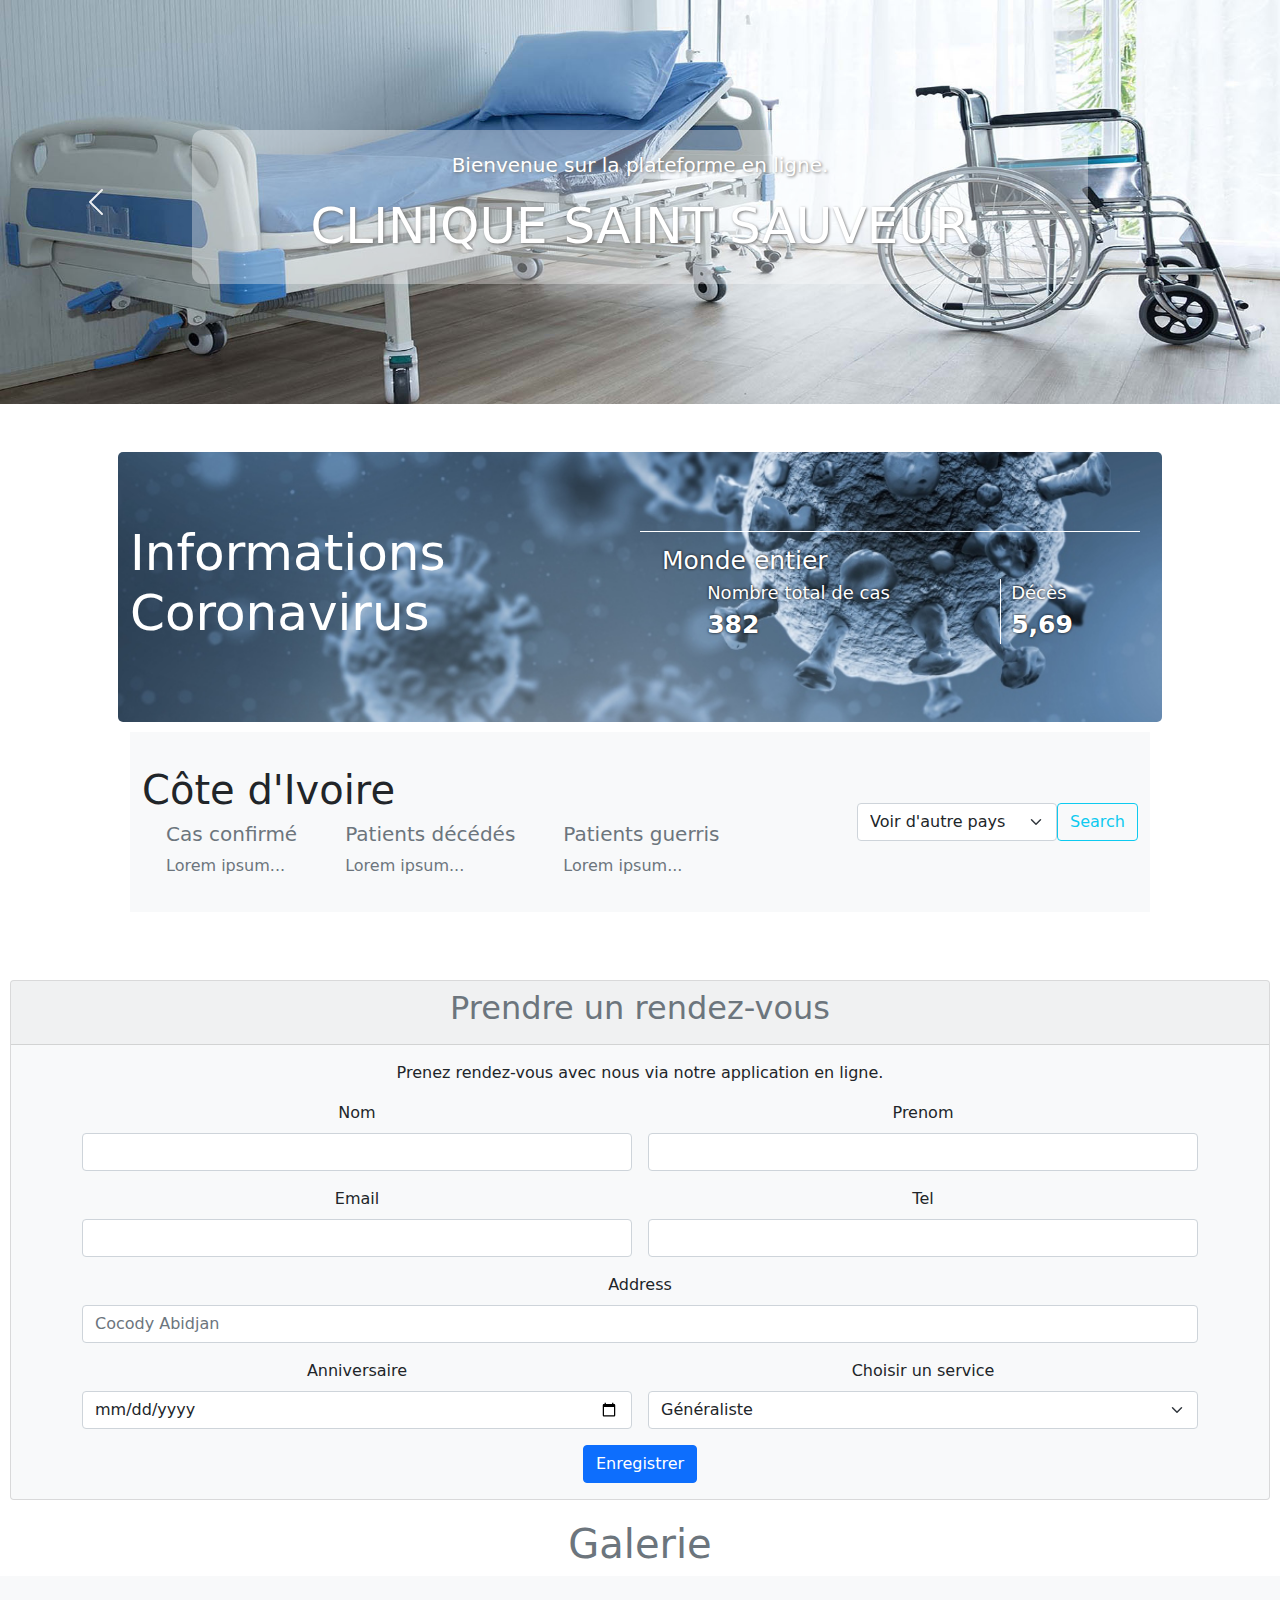
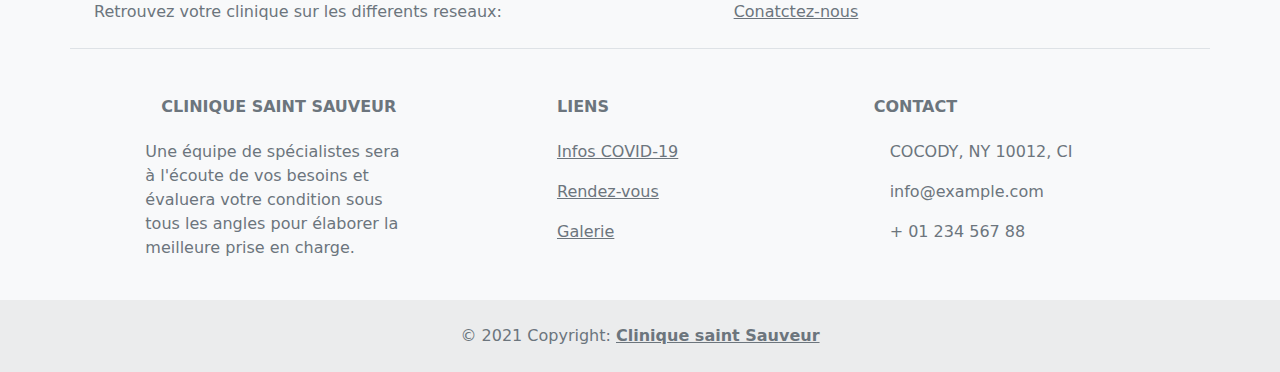
<file: index.html>
<!DOCTYPE html>
<html lang="en">
<head>
    <meta charset="UTF-8">
    <meta http-equiv="X-UA-Compatible" content="IE=edge">
    <meta name="viewport" content="width=device-width, initial-scale=1.0">
    <!-- <link rel="stylesheet" href="./MDB5-STANDARD-UI-KIT-Free-3.10.2/img/mdb-favicon.ico"> -->
    <!-- <link rel="stylesheet" href="./MDB5-STANDARD-UI-KIT-Free-3.10.2/css/mdb.min.css"> -->
    <link rel="stylesheet" href="./slick-1.8.1/slick/slick.css">
    <link rel="stylesheet" href="./bootstrap-5.1.3-dist/css/bootstrap.min.css">
    <link rel="stylesheet" href="https://use.fontawesome.com/releases/v5.15.4/css/all.css" integrity="sha384-DyZ88mC6Up2uqS4h/KRgHuoeGwBcD4Ng9SiP4dIRy0EXTlnuz47vAwmeGwVChigm" crossorigin="anonymous">
    <link rel="stylesheet" href="./css/style.css">
    <title>Clinique Sauveur</title>
</head>

<body>

    <!-- Barre de navigation -->
    <nav class="navbar navbar1 navbar-expand-md sticky-top navbar-light bg-light">
      <div class="container">
        <a class="navbar-brand" href="./index.html">
          <img src="./images/kisspng-mhc-asia-group-pte-ltd-clinic-medicine-health-logo-mhc-asia-group-singapore39s-largest-medical-5bb037eaf26695.9003641515382753069929.png" alt="" width="80" height="80" class="d-inline-block align-text-bottom">
        </a>
        <button class="navbar-toggler" type="button" data-bs-toggle="collapse" data-bs-target="#navbarNavDropdown" aria-controls="navbarNavDropdown" aria-expanded="false" aria-label="Toggle navigation">
          <span class="navbar-toggler-icon"></span>
        </button>
        <div class="collapse navbar-collapse" id="navbarNavDropdown">
          <ul class="navbar-nav me-lg-1">
            <li class="nav-item">
              <a class="nav-link active" aria-current="page" href="./index.html">Accueil</a>
            </li>
            <li class="nav-item">
              <a class="nav-link" aria-current="page" href="#infosCovid">Infos covid-19</a>
            </li>
            <li class="nav-item">
              <a class="nav-link" href="#rendezVous">Prendre rendez-vous</a>
            </li>
            <li class="nav-item">
              <a class="nav-link" href="#galerie">Galerie</a>
            </li>
            <li class="nav-item">
              <a class="nav-link" href="./html/connexion.html">Connexion</a>
            </li>
          </ul>
        </div>
      </div>
    </nav>
  </div>
  
  
  <div class="">
    <!-- Carousel Image de banièrre -->
    <div id="carouselExampleFade" class="carousel slide carousel-fade" data-bs-ride="carousel">
      <div class="carousel-inner">
        <div class="carousel-item active">
          <img src="./images/Materiel-medical-1.jpg" class="img-fluid w-100" alt="...">
          <div class="carousel-caption d-none d-md-block">
            <p>Bienvenue sur la plateforme en ligne.</p>
            <h1>CLINIQUE SAINT SAUVEUR</h1>
            
          </div>
        </div>
        <div class="carousel-item table-responsive">
          <img src="./images/virtual-health-article-hero-banner-d.jpg" class="img-fluid w-100" alt="...">
          <div class="carousel-caption d-none d-md-block">
            
            <p>Bienvenue sur la plateforme en ligne.</p>
            <h1>PRENDRE UN RENDEZ-VOUS</h1>
            <a href="#rendezVous" class="btn btn-primary">Prendre rendez-vous</a>
            
          </div>
        </div>
        <div class="carousel-item table-responsive">
          <img src="./images/clinique_physio_1920.jpg" class="img-fluid w-100" alt="...">
          <div class="carousel-caption d-none d-md-block">
            <p>Bienvenue sur la plateforme en ligne.</p>
            <h1>CONSULTEZ LES INFORMATIONS COVID-19</h1>
            <a href="#infosCovid" class="btn btn-primary">Consultez</a>
          </div>
        </div>
      </div>
      <button class="carousel-control-prev" type="button" data-bs-target="#carouselExampleFade" data-bs-slide="prev">
        <span class="carousel-control-prev-icon" aria-hidden="true"></span>
        <span class="visually-hidden">Previous</span>
      </button>
      <button class="carousel-control-next" type="button" data-bs-target="#carouselExampleFade" data-bs-slide="next">
        <span class="carousel-control-next-icon" aria-hidden="true"></span>
        <span class="visually-hidden">Next</span>
      </button>
    </div>
  </div>
      



  <!-- Infos COVID-19 -->
  <div id="infosCovid">
    <div class="container">
      <div class="p-5 rounded infos">
        <div class="infoCovid row">
          <div class="col-12 col-md-6">
            <h1>Informations Coronavirus</h1>
          </div>
          <div class="col-12 col-md-6 contentGlobal" style="width: 500px;">
            <div>
              <span><i class="fas fa-globe"></i></span><span class="mondeEntier">Monde entier</span>
            </div>
            <div class="d-flex justify-content-around">
              <div class="d-flex flex-column">
                <span class="NmbreTotalCas">Nombre total de cas</span>
                <span id="NmbreTotalCas">382</span>
              </div>
              <div class="d-flex flex-column justify-content-between divDeces">
                <span class="NmbreTotalDeces">Décès</span>
                <span id="NmbreTotalDeces">5,69</span>
              </div>
            </div>
          </div>
        </div>

        <nav class="navbar navbar-light bg-light " style="height: 180px;">
          <div class="container-fluid d-flex justify-content-between">
            <div>
              <h1 id="nameCountry">Côte d'Ivoire</h1>
              <div class="d-flex">
                <div>
                  <h5 class="text-muted mx-4">Cas confirmé</h5>
                  <span class="text-muted mx-4 nombreCasConfirm">Lorem ipsum...</span>
                </div>
                <div>
                  <h5 class="text-muted mx-4">Patients décédés</h5>
                  <span class="text-muted mx-4 nombrePatientDece">Lorem ipsum...</span>
                </div>
                <div>
                  <h5 class="text-muted mx-4">Patients guerris</h5>
                  <span class="text-muted mx-4 nombrePatientGuerrir">Lorem ipsum...</span>
                </div>
              </div>
            </div>
            

            <form class="d-flex" id="searchCovid">
              <select class="form-select" aria-label="Default select example" id="inputSearchCovid" style="width: 200px;">
                <option selected disabled>Voir d'autre pays</option>
              </select>
              <button class="btn btn-outline-info" type="submit">Search</button>
            </form>
          </div>
          
        </nav>

        <div class="row d-flex justify-content-center afficheCas">
          
        </div>
      </div>
    </div>
  </div>
  

    <!-- Prendre rendez-vous -->
    <div class="card text-center bg-light" id="rendezVous">
      <div class="card-header">
        <h2 class="text-muted">Prendre un rendez-vous</h2>
      </div>
      <div class="card-body">
        <p class="card-text" id="textRdv">Prenez rendez-vous avec nous via notre application en ligne.</p>

        <div class="container ">
          <form class="row g-3" id="formulaireDeRdv">
            <div class="col-md-6">
              <label for="nom" class="form-label">Nom</label>
              <input type="text" class="form-control" id="nom" aria-label="First name" required>
            </div>
            <div class="col-md-6">
              <label for="prenom" class="form-label">Prenom</label>
              <input type="text" class="form-control" aria-label="Last name" id="prenom" required>
            </div>
            <div class="col-md-6">
              <label for="mail" class="form-label">Email</label>
              <input type="email" class="form-control" id="mail" required>
            </div>
            <div class="col-md-6">
              <label for="number" class="form-label">Tel</label>
              <input type="number" class="form-control" id="number" required>
            </div>
            <div class="col-12">
              <label for="address" class="form-label">Address</label>
              <input type="text" class="form-control" id="address" placeholder="Cocody Abidjan" required>
            </div>
            <div class="col-md-6">
              <label for="anniv" class="form-label">Anniversaire</label>
              <input type="date" class="form-control" id="anniv" required>
            </div>
            <div class="col-md-6">
              <label for="service" class="form-label">Choisir un service</label>
              <select id="service" class="form-select">
                <option value="generaliste" selected>Généraliste</option>
                <option value="ophtamologie">Ophtamologie</option>
                <option value="dermatologie">Dermatologie</option>
                <option value="chirugie">Chirugie</option>
              </select>
            </div>
            <div class="col-12">
              <button type="submit" class="btn btn-primary text-white">Enregistrer</button>
            </div>
          </form>
        </div>


      </div>
    </div>

    
    

    <!-- Galerie -->
    
  
    <div id="galerie">
      <h1 class="text-muted text-center">Galerie</h1>
      <div class="container contentGalerie">
        <div class="galerie galeries">
          
        </div>
      </div>
    </div>
    

<!-- Footer -->
<footer class="text-center text-lg-start bg-light text-muted">
  <!-- Section: Social media -->
  <section
    class="container d-flex justify-content-center justify-content-lg-between p-4 border-bottom"
  >
    <!-- Left -->
    <div class="me-5 d-none d-lg-block">
      <span>Retrouvez votre clinique sur les differents reseaux:</span>
    </div>
    <!-- Left -->

    <div>
      <a type="" class="text-muted contact" data-bs-toggle="modal" data-bs-target="#exampleModal" data-bs-whatever="@getbootstrap">Conatctez-nous</a>

      <div class="modal fade" id="exampleModal" tabindex="-1" aria-labelledby="exampleModalLabel" aria-hidden="true">
      <div class="modal-dialog">
        <div class="modal-content">
          <div class="modal-header">
            <h5 class="modal-title" id="exampleModalLabel">New message</h5>
            <button type="button" class="btn-close" data-bs-dismiss="modal" aria-label="Close"></button>
          </div>
          <div class="modal-body">
            <form>
              <div class="mb-3">
                <label for="sendMail" class="col-form-label">E-mail:</label>
                <input type="email" class="form-control" id="sendMail" placeholder="pen@gmail.com">
              </div>
              <div class="mb-3">
                <label for="sendMessage" class="col-form-label">Message:</label>
                <textarea class="form-control" id="sendMessage"></textarea>
              </div>
            </form>
          </div>
          <div class="modal-footer">
            <button type="button" class="btn btn-secondary" data-bs-dismiss="modal">Close</button>
            <button type="button" class="btn btn-primary" id="sendContact">Send message</button>
          </div>
        </div>
      </div>
      </div>
    </div>


    <!-- Right -->
    <div>
      <a href="" class="me-4 text-reset">
        <i class="fab fa-facebook-f"></i>
      </a>
      <a href="" class="me-4 text-reset">
        <i class="fab fa-twitter"></i>
      </a>
      <a href="" class="me-4 text-reset">
        <i class="fab fa-google"></i>
      </a>
      <a href="" class="me-4 text-reset">
        <i class="fab fa-instagram"></i>
      </a>
      <a href="" class="me-4 text-reset">
        <i class="fab fa-linkedin"></i>
      </a>
      <a href="" class="me-4 text-reset">
        <i class="fab fa-github"></i>
      </a>
    </div>
    <!-- Right -->
  </section>
  <!-- Section: Social media -->

  <!-- Section: Links  -->
  <section class="">
    <div class="container text-center text-md-start mt-5">
      <!-- Grid row -->
      <div class="row mt-3">
        <!-- Grid column -->
        <div class="col-md-3 col-lg-4 col-xl-3 mx-auto mb-4">
          <!-- Content -->
          <h6 class="text-uppercase fw-bold mb-4">
            <i class="fas fa-gem me-3"></i>Clinique saint Sauveur
          </h6>
          <p>
            Une équipe de spécialistes sera à l'écoute de vos besoins et évaluera votre condition sous tous les angles pour élaborer la meilleure prise en charge.
          </p>
        </div>
        <!-- Grid column -->

        <!-- Grid column -->
        <div class="col-md-3 col-lg-2 col-xl-2 mx-auto mb-4">
          <!-- Links -->
          <h6 class="text-uppercase fw-bold mb-4">
            Liens
          </h6>
          <p>
            <a href="#!" class="text-reset">Infos COVID-19</a>
          </p>
          <p>
            <a href="#!" class="text-reset">Rendez-vous</a>
          </p>
          <p>
            <a href="#!" class="text-reset">Galerie</a>
          </p>
        </div>
        <!-- Grid column -->

        <!-- Grid column -->
        <div class="col-md-4 col-lg-3 col-xl-3 mx-auto mb-md-0 mb-4">
          <!-- Links -->
          <h6 class="text-uppercase fw-bold mb-4">
            Contact
          </h6>
          <p><i class="fas fa-home me-3"></i> COCODY, NY 10012, CI</p>
          <p>
            <i class="fas fa-envelope me-3"></i>
            info@example.com
          </p>
          <p><i class="fas fa-phone me-3"></i> + 01 234 567 88</p>
        </div>
        <!-- Grid column -->
      </div>
      <!-- Grid row -->
    </div>
  </section>
  <!-- Section: Links  -->

  <!-- Copyright -->
  <div class="text-center p-4" style="background-color: rgba(0, 0, 0, 0.05);">
    © 2021 Copyright:
    <a class="text-reset fw-bold" href="./index.html">Clinique saint Sauveur</a>
  </div>
  <!-- Copyright -->
</footer>
<!-- Footer -->

<script src="https://ajax.googleapis.com/ajax/libs/jquery/3.6.0/jquery.min.js"></script>
<script src="./bootstrap-5.1.3-dist/js/bootstrap.min.js"></script>
<!-- <script src="./MDB5-STANDARD-UI-KIT-Free-3.10.2/js/mdb.min.js"></script> -->
    <script src="./slick-1.8.1/slick/slick.min.js"></script>
    <script src="./js/app.js"></script>
</body>
</html>
</file>
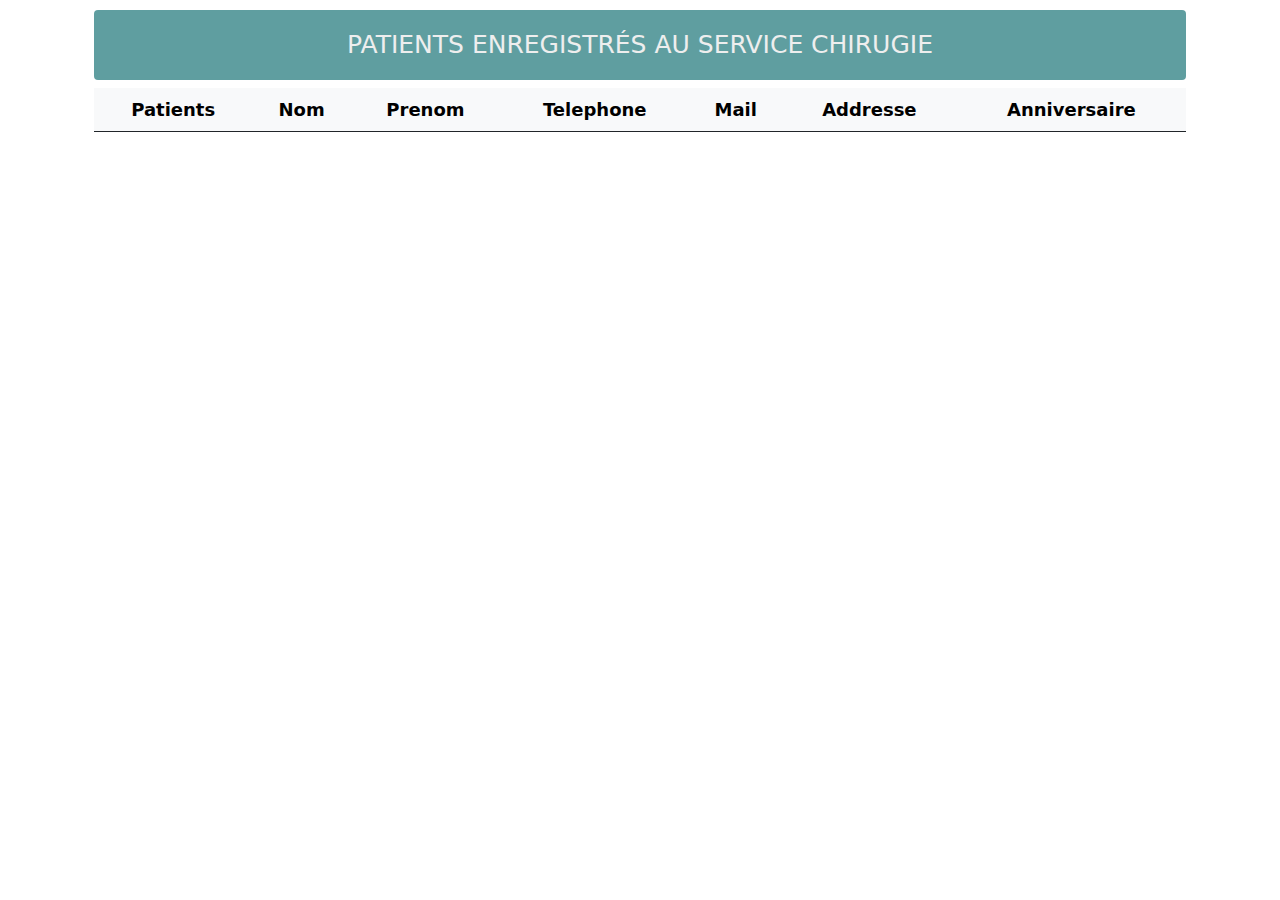
<file: html/chirugie.html>
<!DOCTYPE html>
<html lang="en">
<head>
    <meta charset="UTF-8">
    <meta http-equiv="X-UA-Compatible" content="IE=edge">
    <meta name="viewport" content="width=device-width, initial-scale=1.0">
    <link rel="stylesheet" href="https://use.fontawesome.com/releases/v5.15.4/css/all.css" integrity="sha384-DyZ88mC6Up2uqS4h/KRgHuoeGwBcD4Ng9SiP4dIRy0EXTlnuz47vAwmeGwVChigm" crossorigin="anonymous">
    <link rel="stylesheet" href="../bootstrap-5.1.3-dist/css/bootstrap.min.css">
    <link rel="stylesheet" href="../css/general.css">
    <title>Chirugie</title>
</head>
<body>
    <div class="container contentGeneral">
        <div class="container" style="text-align: center;">
            <h1 class="titre">Patients enregistrés au service Chirugie</h1>
            <table class="table border-dark table-light">
                <thead>
                    <tr class="">
                        <th scope="col">Patients</th>
                        <th scope="col">Nom</th>
                        <th scope="col">Prenom</th>
                        <th scope="col">Telephone</th>
                        <th scope="col">Mail</th>
                        <th scope="col">Addresse</th>
                        <th scope="col">Anniversaire</th>
                    </tr>
                </thead>
                <tbody>
    
                </tbody>
            </table>
        </div>
    </div>
    <script src="../js/chirugie.js"></script>
</body>
</html>
</file>
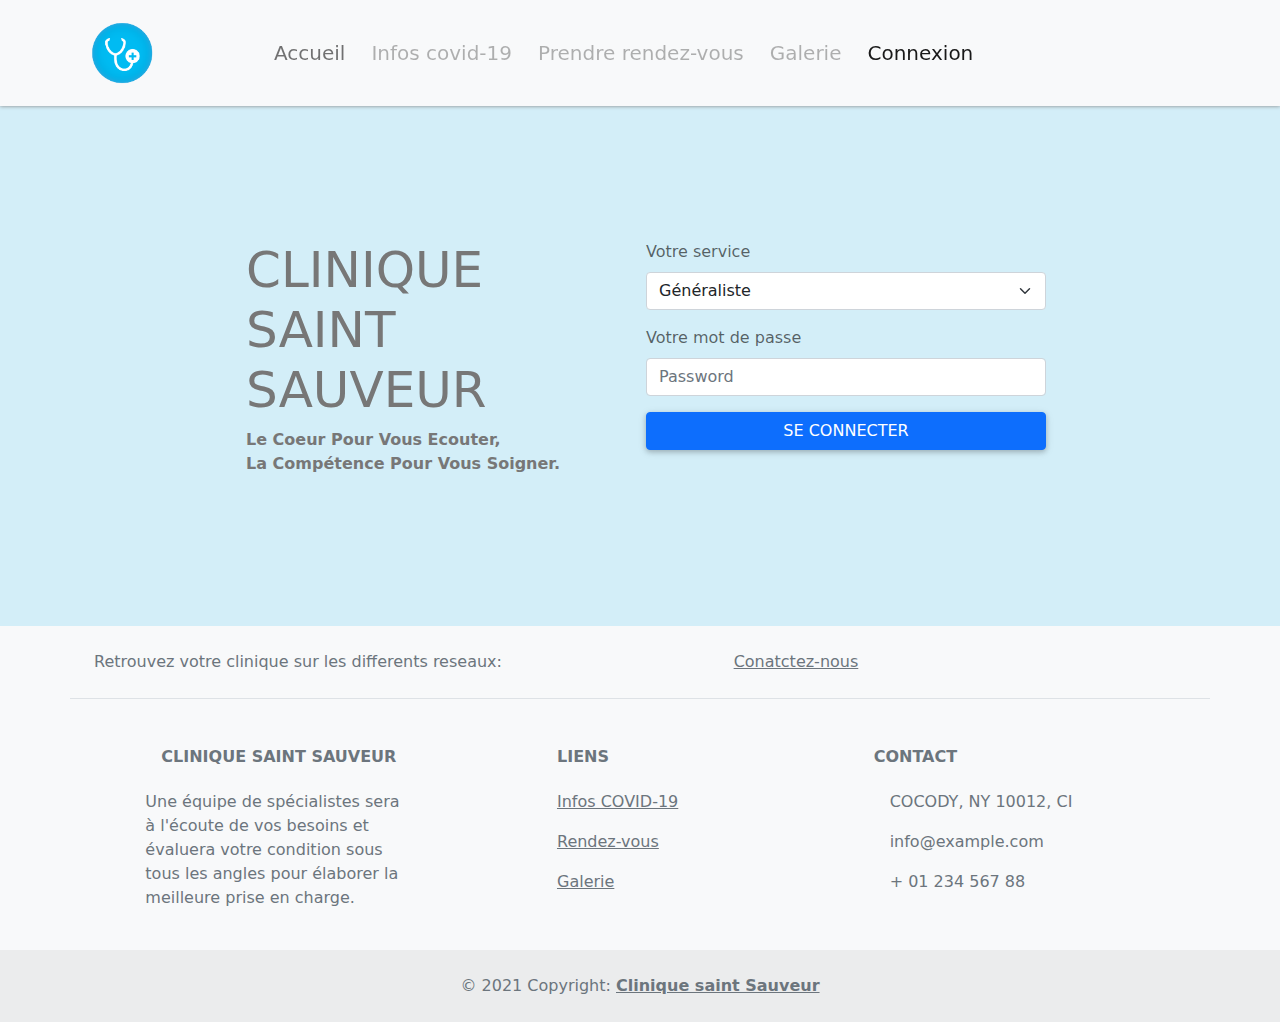
<file: html/connexion.html>
<!DOCTYPE html>
<html lang="en">
<head>
    <meta charset="UTF-8">
    <meta http-equiv="X-UA-Compatible" content="IE=edge">
    <meta name="viewport" content="width=device-width, initial-scale=1.0">
    <link rel="stylesheet" href="../MDB5-STANDARD-UI-KIT-Free-3.10.2/css/mdb.min.css">
    <link rel="stylesheet" href="../slick-1.8.1/slick/slick.css">
    <link rel="stylesheet" href="../bootstrap-5.1.3-dist/css/bootstrap.min.css">
    <link rel="stylesheet" href="https://use.fontawesome.com/releases/v5.15.4/css/all.css" integrity="sha384-DyZ88mC6Up2uqS4h/KRgHuoeGwBcD4Ng9SiP4dIRy0EXTlnuz47vAwmeGwVChigm" crossorigin="anonymous">
    <link rel="stylesheet" href="../css/connexion.css">
    <title>Connexion</title>
</head>
<body>

    <!-- Barre de navigation -->
  <nav class="navbar navbar-expand-lg sticky-top navbar-light bg-light">
    <div class="container">
      <a class="navbar-brand" href="../index.html">
        <img src="../images/kisspng-mhc-asia-group-pte-ltd-clinic-medicine-health-logo-mhc-asia-group-singapore39s-largest-medical-5bb037eaf26695.9003641515382753069929.png" alt="" width="80" height="80" class="d-inline-block align-text-bottom">
      </a>
      <button class="navbar-toggler" type="button" data-bs-toggle="collapse" data-bs-target="#navbarNavDropdown" aria-controls="navbarNavDropdown" aria-expanded="false" aria-label="Toggle navigation">
        <span class="navbar-toggler-icon"></span>
      </button>
      <div class="collapse navbar-collapse" id="navbarNavDropdown">
        <ul class="navbar-nav">
          <li class="nav-item">
            <a class="nav-link" aria-current="page" href="../index.html">Accueil</a>
          </li>
          <li class="nav-item">
            <a class="nav-link disabled" aria-current="page" href="#infosCovid">Infos covid-19</a>
          </li>
          <li class="nav-item">
            <a class="nav-link disabled" href="#">Prendre rendez-vous</a>
          </li>
          <li class="nav-item">
            <a class="nav-link disabled" href="#">Galerie</a>
          </li>
          <li class="nav-item">
            <a class="nav-link active" href="#">Connexion</a>
          </li>
        </ul>
      </div>
    </div>
  </nav>
 

<!-- Section prendre rendez-vous -->
<div class="bgRDV py-lg-5">
  
    <div class="row d-flex justify-content-center">
      <div class="titre col-12 col-md-6">
        <h1>CLINIQUE SAINT SAUVEUR</h1>
        <P class="text-capitalize fw-bold">le coeur pour vous ecouter,<br> la compétence pour vous soigner.</P>
      </div>
      <div class="formulaire col-12 col-md-6">
        <form class="d-flex justify-content-center flex-column">
          <div class="mb-3">
            <label for="exampleInputEmail1" class="form-label">Votre service</label>
            <select id="service" class="form-select">
              <option value="generaliste" selected>Généraliste</option>
              <option value="ophtamologie">Ophtamologie</option>
              <option value="dermatologie">Dermatologie</option>
              <option value="chirugie">Chirugie</option>
            </select>
          </div>
          <div class="mb-3">
            <label for="exampleInputEmail1" class="form-label">Votre mot de passe</label>
            <input type="password" class="form-control" id="pass" placeholder="Password">
          </div>
          <button type="submit" class="btn btn-primary">Se connecter</button>
        </form>
      </div>
    </div>
  
</div>


 <!-- Footer -->
<footer class="text-center text-lg-start bg-light text-muted">
  <!-- Section: Social media -->
  <section
    class="container d-flex justify-content-center justify-content-lg-between p-4 border-bottom"
  >
    <!-- Left -->
    <div class="me-5 d-none d-lg-block">
      <span>Retrouvez votre clinique sur les differents reseaux:</span>
    </div>
    <!-- Left -->

    <div>
      <a type="" class="text-muted contact" data-bs-toggle="modal" data-bs-target="#exampleModal" data-bs-whatever="@getbootstrap">Conatctez-nous</a>

      <div class="modal fade" id="exampleModal" tabindex="-1" aria-labelledby="exampleModalLabel" aria-hidden="true">
      <div class="modal-dialog">
        <div class="modal-content">
          <div class="modal-header">
            <h5 class="modal-title" id="exampleModalLabel">New message</h5>
            <button type="button" class="btn-close" data-bs-dismiss="modal" aria-label="Close"></button>
          </div>
          <div class="modal-body">
            <form>
              <div class="mb-3">
                <label for="recipient-name" class="col-form-label">Recipient:</label>
                <input type="text" class="form-control" id="recipient-name">
              </div>
              <div class="mb-3">
                <label for="message-text" class="col-form-label">Message:</label>
                <textarea class="form-control" id="message-text"></textarea>
              </div>
            </form>
          </div>
          <div class="modal-footer">
            <button type="button" class="btn btn-secondary" data-bs-dismiss="modal">Close</button>
            <button type="button" class="btn btn-primary">Send message</button>
          </div>
        </div>
      </div>
      </div>
    </div>


    <!-- Right -->
    <div>
      <a href="" class="me-4 text-reset">
        <i class="fab fa-facebook-f"></i>
      </a>
      <a href="" class="me-4 text-reset">
        <i class="fab fa-twitter"></i>
      </a>
      <a href="" class="me-4 text-reset">
        <i class="fab fa-google"></i>
      </a>
      <a href="" class="me-4 text-reset">
        <i class="fab fa-instagram"></i>
      </a>
      <a href="" class="me-4 text-reset">
        <i class="fab fa-linkedin"></i>
      </a>
      <a href="" class="me-4 text-reset">
        <i class="fab fa-github"></i>
      </a>
    </div>
    <!-- Right -->
  </section>
  <!-- Section: Social media -->

  <!-- Section: Links  -->
  <section class="">
    <div class="container text-center text-md-start mt-5">
      <!-- Grid row -->
      <div class="row mt-3">
        <!-- Grid column -->
        <div class="col-md-3 col-lg-4 col-xl-3 mx-auto mb-4">
          <!-- Content -->
          <h6 class="text-uppercase fw-bold mb-4">
            <i class="fas fa-gem me-3"></i>Clinique saint Sauveur
          </h6>
          <p>
            Une équipe de spécialistes sera à l'écoute de vos besoins et évaluera votre condition sous tous les angles pour élaborer la meilleure prise en charge.
          </p>
        </div>
        <!-- Grid column -->

        <!-- Grid column -->
        <div class="col-md-3 col-lg-2 col-xl-2 mx-auto mb-4">
          <!-- Links -->
          <h6 class="text-uppercase fw-bold mb-4">
            Liens
          </h6>
          <p>
            <a href="#!" class="text-reset">Infos COVID-19</a>
          </p>
          <p>
            <a href="#!" class="text-reset">Rendez-vous</a>
          </p>
          <p>
            <a href="#!" class="text-reset">Galerie</a>
          </p>
        </div>
        <!-- Grid column -->

        <!-- Grid column -->
        <div class="col-md-4 col-lg-3 col-xl-3 mx-auto mb-md-0 mb-4">
          <!-- Links -->
          <h6 class="text-uppercase fw-bold mb-4">
            Contact
          </h6>
          <p><i class="fas fa-home me-3"></i> COCODY, NY 10012, CI</p>
          <p>
            <i class="fas fa-envelope me-3"></i>
            info@example.com
          </p>
          <p><i class="fas fa-phone me-3"></i> + 01 234 567 88</p>
        </div>
        <!-- Grid column -->
      </div>
      <!-- Grid row -->
    </div>
  </section>
  <!-- Section: Links  -->

  <!-- Copyright -->
  <div class="text-center p-4" style="background-color: rgba(0, 0, 0, 0.05);">
    © 2021 Copyright:
    <a class="text-reset fw-bold" href="">Clinique saint Sauveur</a>
  </div>
  <!-- Copyright -->
</footer>
<!-- Footer -->

<script src="https://ajax.googleapis.com/ajax/libs/jquery/3.6.0/jquery.min.js"></script>
<script src="../bootstrap-5.1.3-dist/js/bootstrap.min.js"></script>
<script src="../MDB5-STANDARD-UI-KIT-Free-3.10.2/js/mdb.min.js"></script>
<script src="../slick-1.8.1/slick/slick.min.js"></script>
<script src="../js/connexion.js"></script>
</body>
</html>
</file>
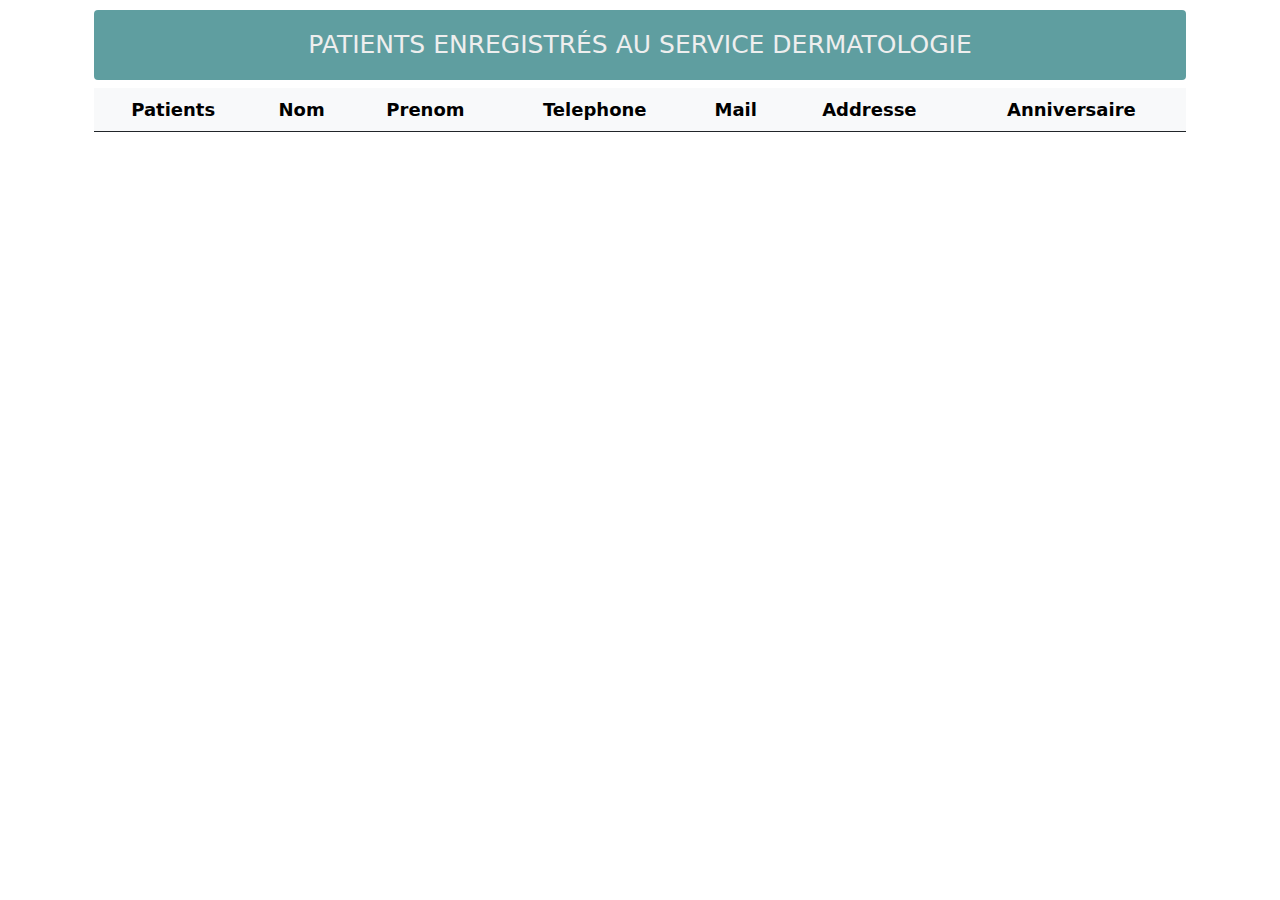
<file: html/dermato.html>
<!DOCTYPE html>
<html lang="en">
<head>
    <meta charset="UTF-8">
    <meta http-equiv="X-UA-Compatible" content="IE=edge">
    <meta name="viewport" content="width=device-width, initial-scale=1.0">
    <link rel="stylesheet" href="https://use.fontawesome.com/releases/v5.15.4/css/all.css" integrity="sha384-DyZ88mC6Up2uqS4h/KRgHuoeGwBcD4Ng9SiP4dIRy0EXTlnuz47vAwmeGwVChigm" crossorigin="anonymous">
    <link rel="stylesheet" href="../bootstrap-5.1.3-dist/css/bootstrap.min.css">
    <link rel="stylesheet" href="../css/general.css">
    <title>Dermatologie</title>
</head>
<body>
    <div class="container contentGeneral">
        <div class="container" style="text-align: center;">
            <h1 class="titre">Patients enregistrés au service Dermatologie</h1>
            <table class="table border-dark table-light">
                <thead>
                    <tr class="">
                        <th scope="col">Patients</th>
                        <th scope="col">Nom</th>
                        <th scope="col">Prenom</th>
                        <th scope="col">Telephone</th>
                        <th scope="col">Mail</th>
                        <th scope="col">Addresse</th>
                        <th scope="col">Anniversaire</th>
                    </tr>
                </thead>
                <tbody>
    
                </tbody>
            </table>
        </div>
    </div>
    
    


    <script src="../js/dermato.js"></script>
</body>
</html>
</file>
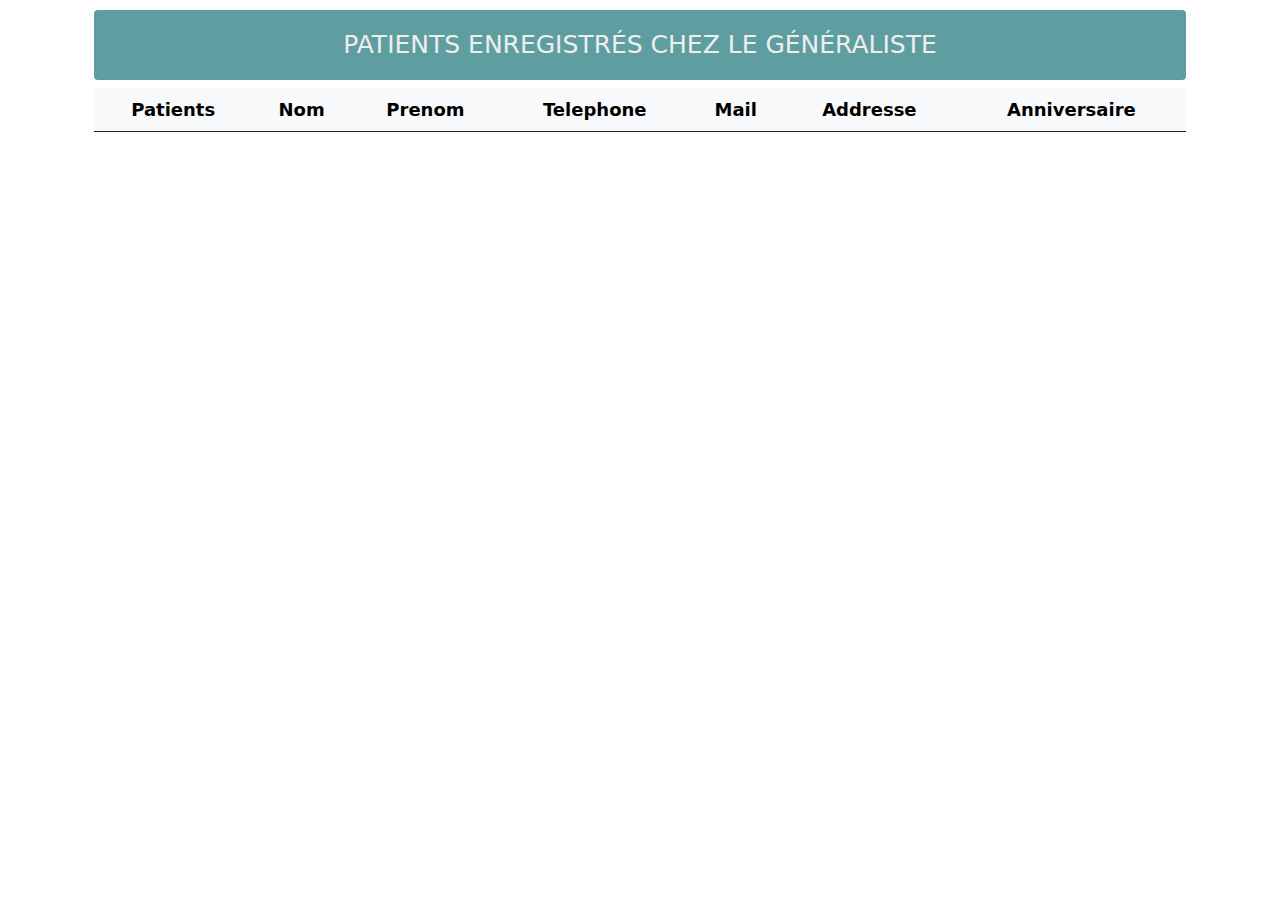
<file: html/general.html>
<!DOCTYPE html>
<html lang="en">
<head>
    <meta charset="UTF-8">
    <meta http-equiv="X-UA-Compatible" content="IE=edge">
    <meta name="viewport" content="width=device-width, initial-scale=1.0">
    <link rel="stylesheet" href="https://use.fontawesome.com/releases/v5.15.4/css/all.css" integrity="sha384-DyZ88mC6Up2uqS4h/KRgHuoeGwBcD4Ng9SiP4dIRy0EXTlnuz47vAwmeGwVChigm" crossorigin="anonymous">
    <link rel="stylesheet" href="../bootstrap-5.1.3-dist/css/bootstrap.min.css">
    <link rel="stylesheet" href="../css/general.css">
    <title>Generaliste</title>
</head>
<body>
    <div class="container contentGeneral">
        <div class="container" style="text-align: center;">
            <h1 class="titre">Patients enregistrés chez le généraliste</h1>
            <table class="table border-dark table-light">
                <thead>
                    <tr class="">
                        <th scope="col">Patients</th>
                        <th scope="col">Nom</th>
                        <th scope="col">Prenom</th>
                        <th scope="col">Telephone</th>
                        <th scope="col">Mail</th>
                        <th scope="col">Addresse</th>
                        <th scope="col">Anniversaire</th>
                    </tr>
                </thead>
                <tbody>
    
                </tbody>
            </table>
        </div>
    </div>
    
    


    <script src="../js/general.js"></script>
</body>
</html>
</file>
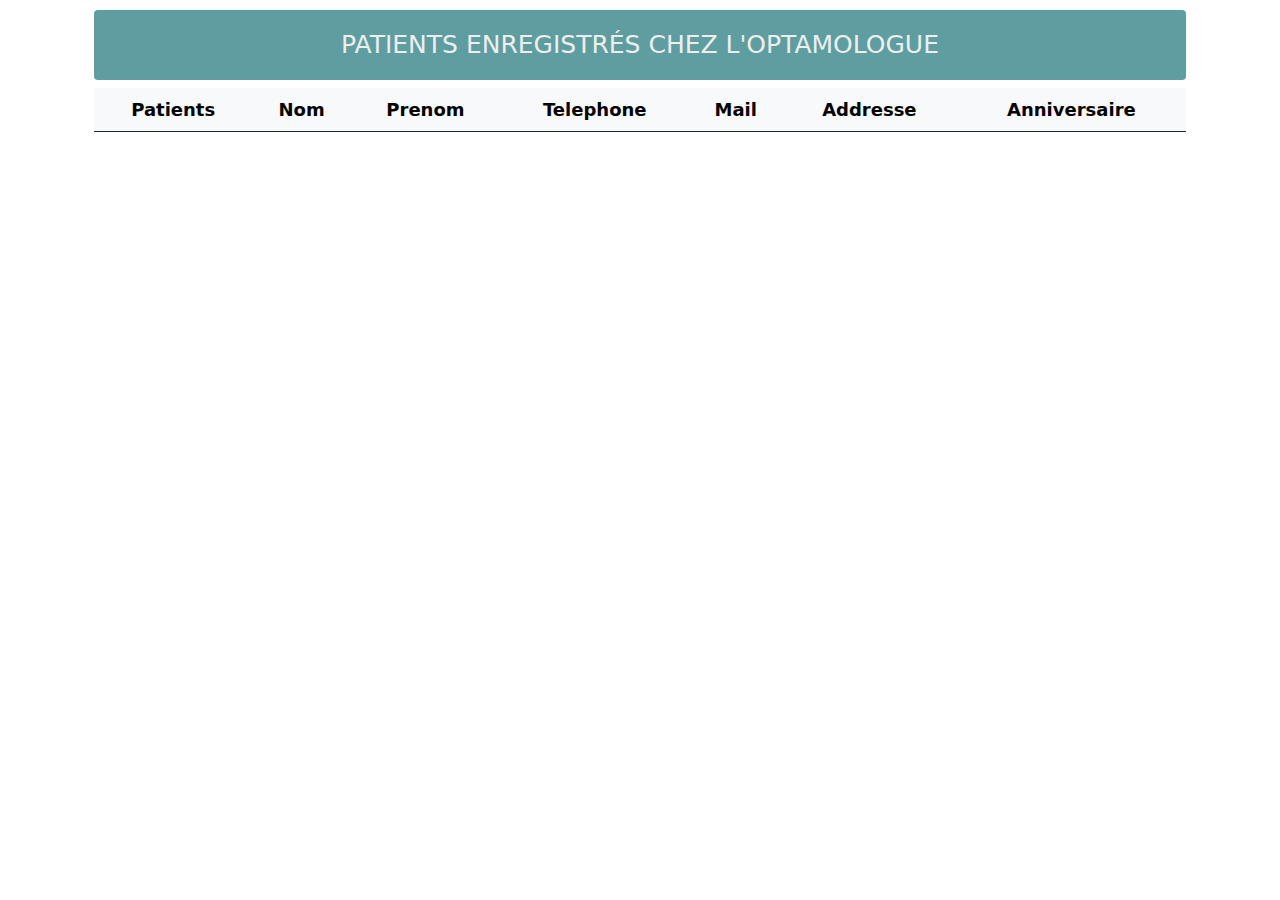
<file: html/ophtamologie.html>
<!DOCTYPE html>
<html lang="en">
<head>
    <meta charset="UTF-8">
    <meta http-equiv="X-UA-Compatible" content="IE=edge">
    <meta name="viewport" content="width=device-width, initial-scale=1.0">
    <link rel="stylesheet" href="https://use.fontawesome.com/releases/v5.15.4/css/all.css" integrity="sha384-DyZ88mC6Up2uqS4h/KRgHuoeGwBcD4Ng9SiP4dIRy0EXTlnuz47vAwmeGwVChigm" crossorigin="anonymous">
    <link rel="stylesheet" href="../bootstrap-5.1.3-dist/css/bootstrap.min.css">
    <link rel="stylesheet" href="../css/general.css">
    <title>Ophtamologie</title>
</head>
<body>
    <div class="container contentGeneral">
        <div class="container" style="text-align: center;">
            <h1 class="titre">Patients enregistrés chez l'Optamologue</h1>
            <table class="table border-dark table-light">
                <thead>
                    <tr class="">
                        <th scope="col">Patients</th>
                        <th scope="col">Nom</th>
                        <th scope="col">Prenom</th>
                        <th scope="col">Telephone</th>
                        <th scope="col">Mail</th>
                        <th scope="col">Addresse</th>
                        <th scope="col">Anniversaire</th>
                    </tr>
                </thead>
                <tbody>
    
                </tbody>
            </table>
        </div>
    </div>
    
    


    <script src="../js/oph.js"></script>
</body>
</html>
</file>
<file: css/style.css>
.navbar1{
   display: none;
   opacity: 0;
   transition: all 1s;
}

.afficheNavbar{
    display: block;
    opacity: 1;
}
.navbar-brand{
    margin-right: 100px;
}
ul li{
    margin-right: 10px;
}
ul a{
    font-size: 20px;
}

/* .carousel-inner img{
    height: 500px;
}  */
.carousel-caption h1{
    font-size: 50px;
    text-shadow: 1px 1px 3px #777;
}
.carousel-caption p{
    font-size: 20px;
    text-shadow: 1px 1px 3px #777;
}
.carousel-caption{
    margin-bottom: 100px;
    background: #ffffff57;
    border-radius: 10px;
    box-shadow: Opx 0px 4px #777;
}

.conf_j1{
    font-size: 40px;
    font-weight: bolder;
}
.prdreRdv{
    margin-top: 20px;
}



/* galerie */
.galerie{
    width: 1000px;
    display: flex;
    align-items: center;
}
.card1{
    transition: all 0.5s;
}
.card1:hover{
    transform: rotateZ(10deg);
    transform: scale(0.9);
    cursor: pointer;
}
.card{
    margin: 20px 10px;
}
.fas{
    color: rgba(128, 128, 128, 0.852);
}
.contentGalerie{
    display: flex;
    justify-content: center;
}
.slick-prev{
    background: none;
    border: none;
}
.slick-next{
    background: none;
    border: none;
}

.contact{
    cursor: pointer;
}

.infoCovid{
    background: url('../images/informations_essentielles.jpg') no-repeat;
    background-size: auto 100%;
    height: 270px;
    background-size: cover;
    margin-bottom: 10px;
    display: flex;
    justify-content: space-center;
    align-items: center;
    border-radius: 5px;
}
.infoCovid h1{
    color: white;
    font-size: 50px;
}
.infoCovid .fas{
    color: white;
    font-size: 25px;
    text-shadow: 0px 0px 3px black;
}
.mondeEntier{
    font-size: 25px;
    margin-left: 10px;
    font-weight: 300;
    color: white;
    text-shadow: 0px 0px 3px black;
}
.NmbreTotalCas{
    color: white;
    font-size: 18px;
    text-shadow: 0px 0px 3px black;
}
#NmbreTotalCas{
    font-weight: bold;
    font-size: 25px;
    color: white;
    text-shadow: 0px 0px 3px black;
}
.NmbreTotalDeces{
    color: white;
    font-size: 18px;
    text-shadow: 0px 0px 3px black;
}
#NmbreTotalDeces{
    font-weight: bold;
    font-size: 25px;
    color: white;
    text-shadow: 0px 0px 3px black;
}
.contentGlobal{
    border-top: 1px solid white;
    padding-top: 10px;
}
.divDeces{
    border-left: 1px solid white;
    padding-left: 10px;
}
</file>
<file: css/general.css>
.titre{
    font-size: 25px;
    text-transform: uppercase;
    background: cadetblue;
    color: rgb(238, 238, 238);
    border-radius: 4px;
    padding: 20px 0px;
    margin-top: 10px;
}
.far{
    color: cadetblue;
    margin:0px 10px;
    cursor: pointer;
}
th{
    font-size: 18px;
}
td{
    font-size: 17px;
}
</file>
<file: css/connexion.css>
/* general */
.titreRubrique{
    height: 100px;
    width: 500px;
    display: flex;
    justify-content: center;
    align-items: center;
    flex-direction: column;
    color: white;
    border-radius: 10px;
}

.navbar{
    box-shadow: 0px 0px 4px grey;
}
.navbar-brand{
    margin-right: 100px;
}
ul li{
    margin-right: 10px;
}
ul a{
    font-size: 20px;
}


.conf_j1{
    font-size: 40px;
    font-weight: bolder;
}
.prdreRdv{
    margin-top: 20px;
    display: flex;
    justify-content: center;
}

body{
    background: #d3eef8;
    color: #777;
    height: 400px;
    height: 520px;
}

.titre{
    width: 400px;
}
.titre h1{
    font-size: 50px;
}
form{
    width: 400px;
}
.bgRDV{
    height: 520px;
    display: flex;
    justify-content: center;
    align-items: center;
}
</file>
